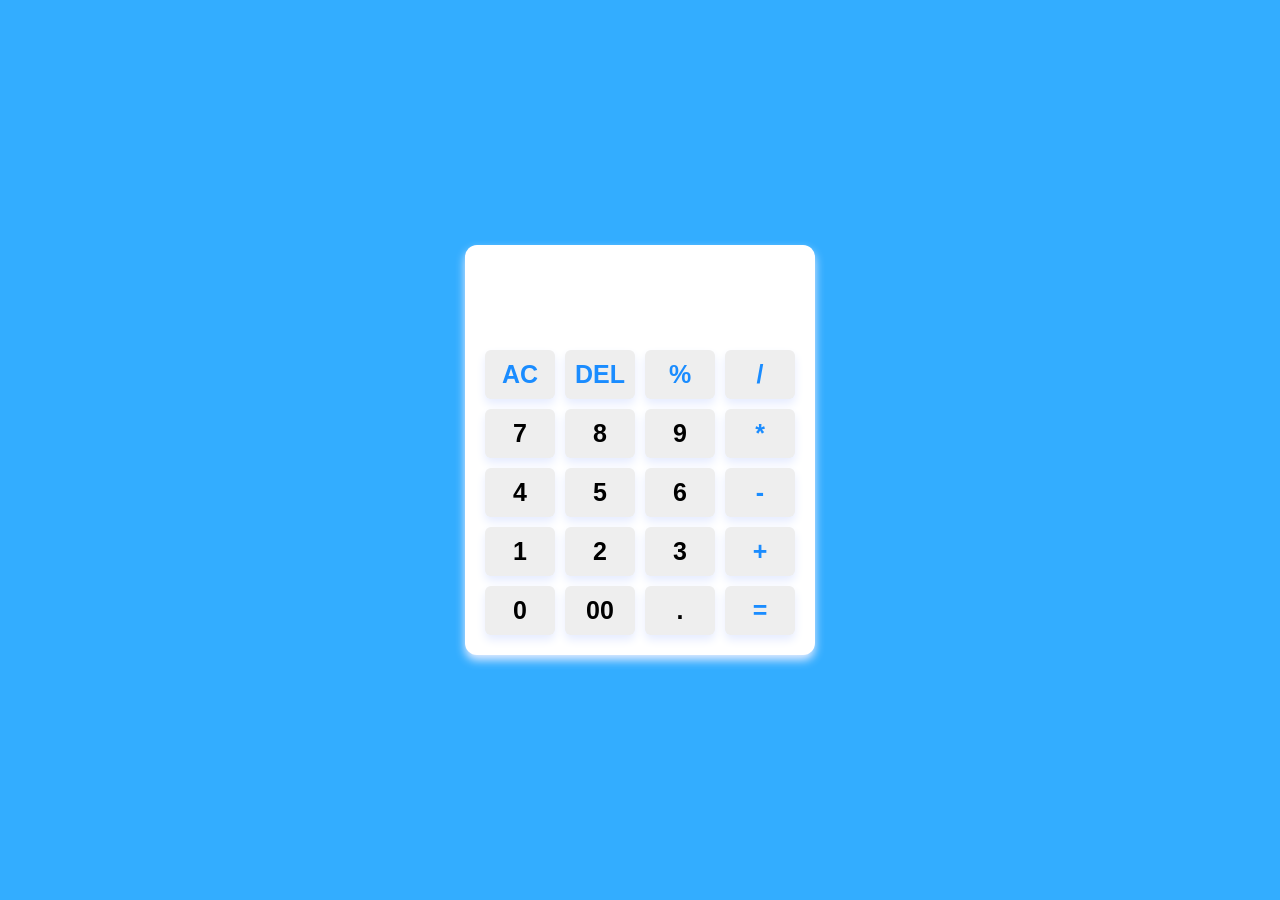
<file: Calculator.html>
<!DOCTYPE html>
<html>
<head>
	<meta charset="utf-8">
	<meta name="viewport" content="width=device-width, initial-scale=1">
	<title>Calculator</title>
	<link rel="stylesheet" type="text/css" href="Calculator.css">
</head>
<body>
	<div class="container">
		<input type="text" class="display">
		
		<div class="buttons">
			<button  class="operator" data-value="AC">AC</button>
			<button  class="operator" data-value="DEL">DEL</button>
			<button  class="operator" data-value="%">%</button>
			<button  class="operator" data-value="/">/</button>


			<button  data-value="7">7</button>
			<button  data-value="8">8</button>
			<button  data-value="9">9</button>
			<button  class="operator" data-value="*">*</button>


			<button  data-value="4">4</button>
			<button  data-value="5">5</button>
			<button  data-value="6">6</button>
			<button  class="operator" data-value="-">-</button>


			<button  data-value="1">1</button>
			<button  data-value="2">2</button>
			<button  data-value="3">3</button>
			<button  class="operator" data-value="+">+</button>


			<button  data-value="0">0</button>
			<button  data-value="00">00</button>
			<button   data-value=".">.</button>
			<button  class="operator" data-value="=">=</button>
		</div>
	</div>
	<script src="Calculator.js"type="text/javascript"></script>
</body>
</html>
</file>
<file: Calculator.css>
*
{
	margin: 0;
	padding: 0;
	box-sizing: border-box;
	font-family: sans-serif;
}
body
{
	height: 100vh;
	display: flex;
	align-items: center;
	justify-content: center;
	background: #33adff;
}
.container
{
	position: relative;
	max-width: 350px;
	width: 100%;
	border-radius: 12px;
	box-shadow: 0 5px 10px rgb(230, 236, 255);
	padding: 10px 20px 20px;
	background: #ffffff;
}
.display
{
	height: 80px;
	width: 100%;
	margin-bottom: 15px;
	font-size: 25px;
	border: none;
	text-align: right;
	color: #000000;
	pointer-events: none;
}
.buttons
{
	display: grid;
	grid-gap: 10px;
	grid-template-columns: repeat(4,1fr);
}
.buttons button
{
	padding:  10px;
	border-radius: 6px;
	border: none;
	font-size: 25px;
	font-weight: bold;
	cursor: pointer;
	box-shadow: 0 5px 10px rgb(230, 236, 255);
	background-color: #eee;
}
.buttons button:active 
{
	transform: scale(0.99);
}
.operator
{
	color: #1a8cff;
}
</file>
